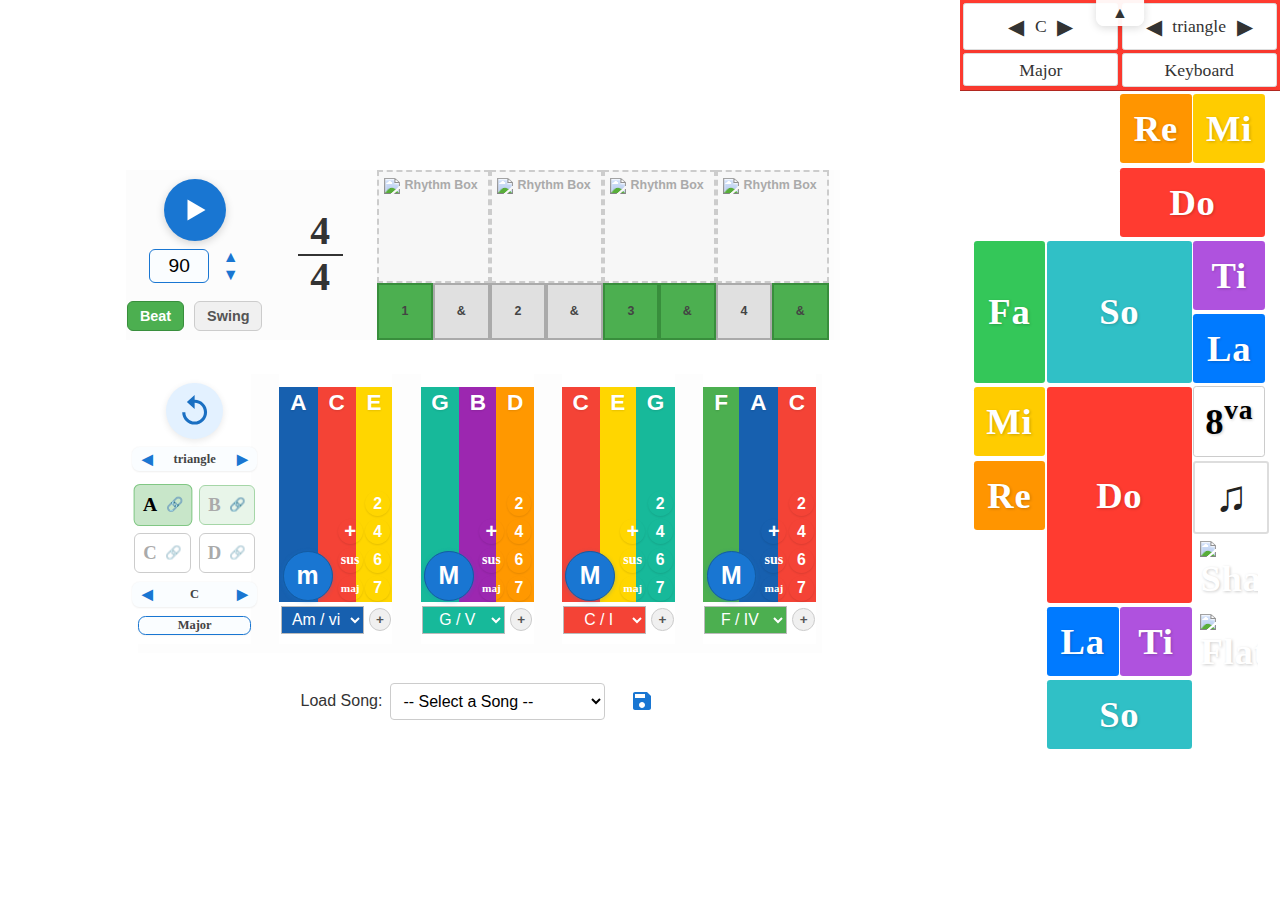
<file: index.html>
<!DOCTYPE html>
<html lang="en">
<head>
    <meta charset="UTF-8">
    <meta name="viewport" content="width=device-width, initial-scale=1.0">
    <title>Musical Apps</title>
    <style>
        body {
            margin: 0;
            overflow: hidden;
        }
        .container {
            display: flex;
            flex-direction: row;
        }
        .iframe-container {
            position: relative;
        }
        iframe {
            border: none;
        }
        .chord-charter {
            width: 75vw;
            height: 100vh;
        }
        .melody-tower {
            width: 25vw;
            height: 100vh;
        }
        @media (max-width: 768px) {
            .container {
                flex-direction: column;
            }
            .chord-charter, .melody-tower {
                width: 100vw;
            }
        }
    </style>
</head>
<body>
    <div class="container">
        <div class="iframe-container">
            <iframe class="chord-charter" src="chord-charter/index.html"></iframe>
        </div>
        <div class="iframe-container">
            <iframe class="melody-tower" src="melody-tower/index.html"></iframe>
        </div>
    </div>
</body>
</html>
</file>
